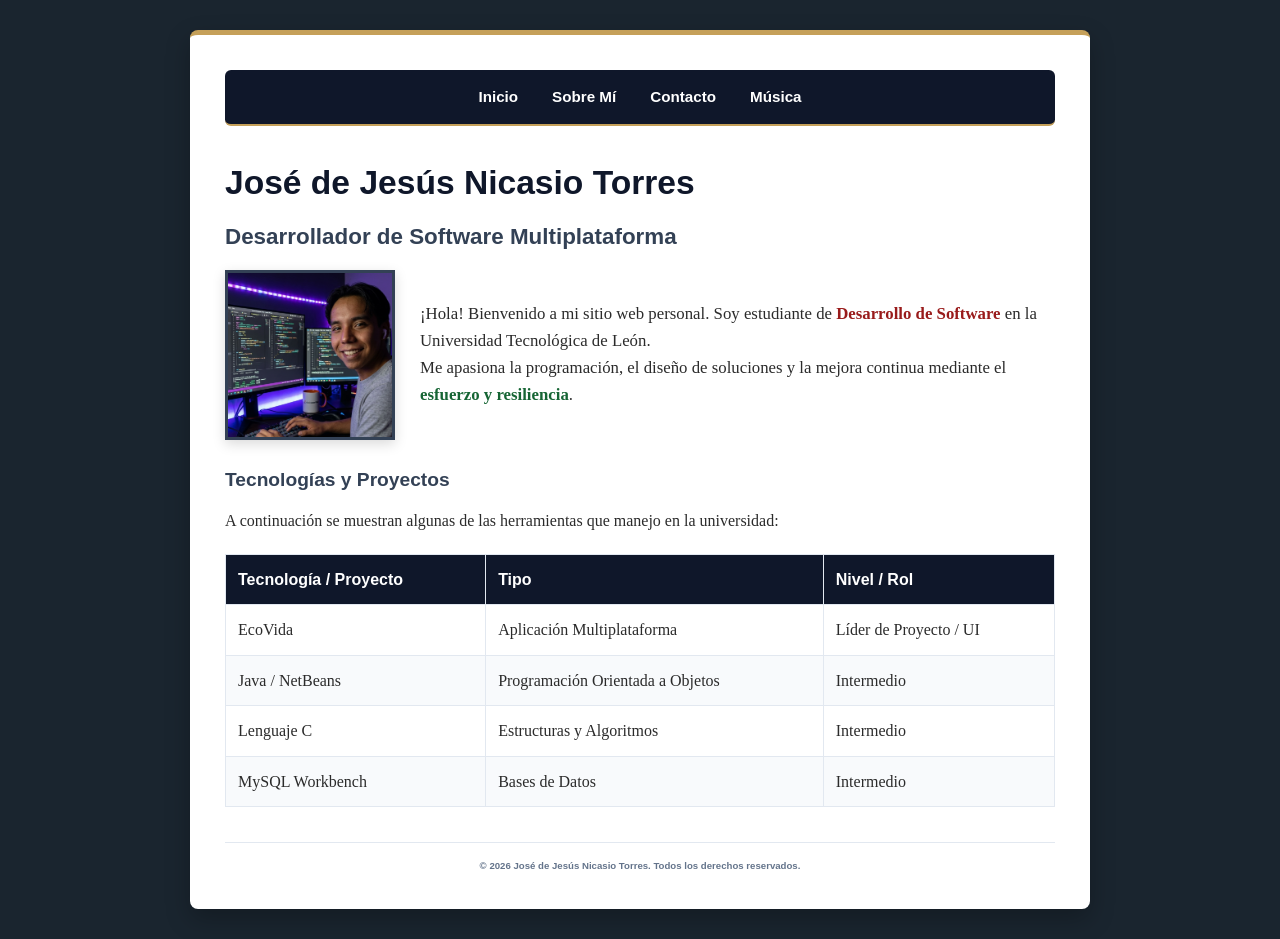
<file: index.html>
<!DOCTYPE html>
<html lang="es">
<head>
    <meta charset="UTF-8">
    <meta name="viewport" content="width=device-width, initial-scale=1.0">
    <title>Inicio - José de Jesús Nicasio Torres</title>
    <link rel="stylesheet" href="css/miEstilo.css">
</head>
<body>
    <main class="contenedor">
        
        <nav>
            <a href="index.html">Inicio</a>
            <a href="sobre_mi.html">Sobre Mí</a>
            <a href="contacto.html">Contacto</a>
            <a href="musica.html">Música</a>
        </nav>

        <h1>José de Jesús Nicasio Torres</h1>
        <h2>Desarrollador de Software Multiplataforma</h2>

        <!-- Bloque Flex: Foto y texto de bienvenida lado a lado -->
        <section class="bloque-bienvenida">
            <img class="foto-perfil" src="images/foto.jpg" alt="José Nicasio">
            <p class="texto-bienvenida">
                ¡Hola! Bienvenido a mi sitio web personal. Soy estudiante de <span class="texto-destacado-rojo">Desarrollo de Software</span> en la Universidad Tecnológica de León.<br>
                Me apasiona la programación, el diseño de soluciones y la mejora continua mediante el <span class="texto-destacado-verde">esfuerzo y resiliencia</span>.
            </p>
        </section>

        <section id="proyectos">
            <h3>Tecnologías y Proyectos</h3>
            <p>A continuación se muestran algunas de las herramientas que manejo en la universidad:</p>

            <table>
                <thead>
                    <tr>
                        <th>Tecnología / Proyecto</th>
                        <th>Tipo</th>
                        <th>Nivel / Rol</th>
                    </tr>
                </thead>
                <tbody>
                    <tr>
                        <td>EcoVida</td>
                        <td>Aplicación Multiplataforma</td>
                        <td>Líder de Proyecto / UI</td>
                    </tr>
                    <tr>
                        <td>Java / NetBeans</td>
                        <td>Programación Orientada a Objetos</td>
                        <td>Intermedio</td>
                    </tr>
                    <tr>
                        <td>Lenguaje C</td>
                        <td>Estructuras y Algoritmos</td>
                        <td>Intermedio</td>
                    </tr>
                    <tr>
                        <td>MySQL Workbench</td>
                        <td>Bases de Datos</td>
                        <td>Intermedio</td>
                    </tr>
                </tbody>
            </table>
        </section>

        <footer>
            <h6>&copy; 2026 José de Jesús Nicasio Torres. Todos los derechos reservados.</h6>
        </footer>
    </main>
</body>
</html>
</file>
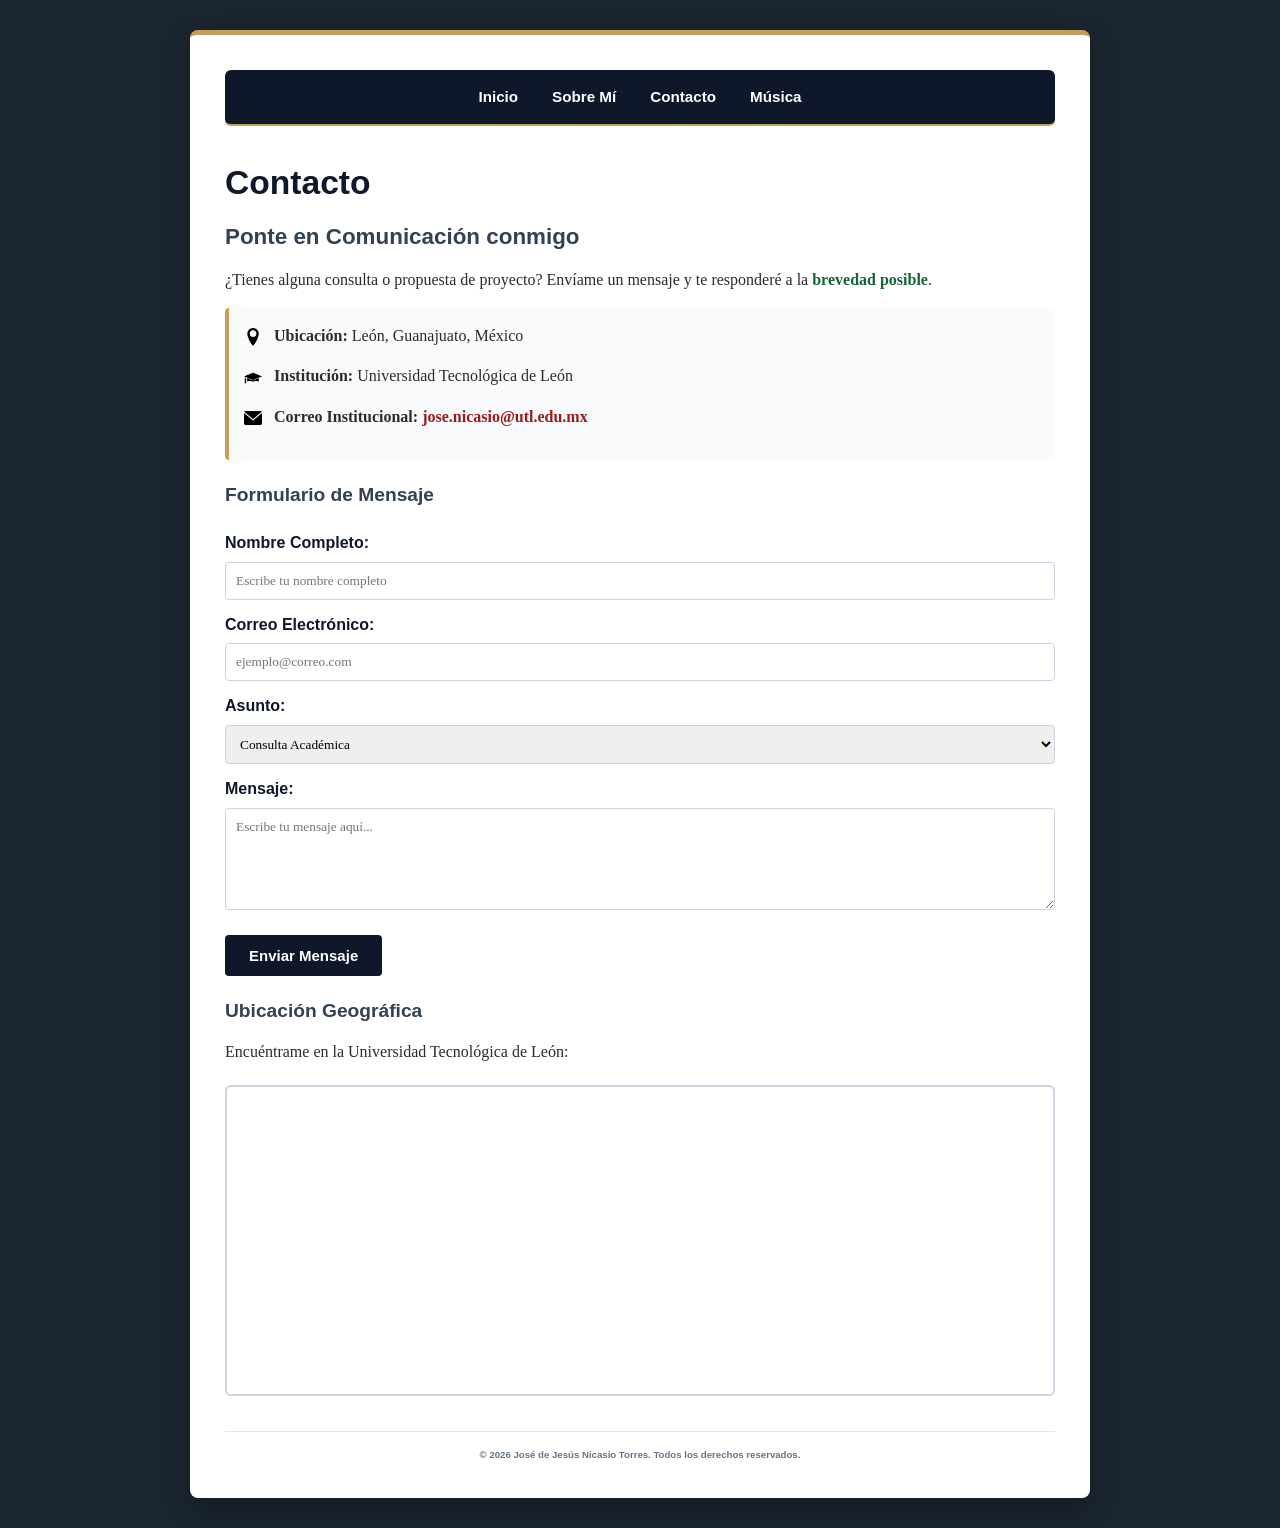
<file: contacto.html>
<!DOCTYPE html>
<html lang="es">
<head>
    <meta charset="UTF-8">
    <meta name="viewport" content="width=device-width, initial-scale=1.0">
    <title>Contacto - José de Jesús Nicasio Torres</title>
    <link rel="stylesheet" href="https://cdnjs.cloudflare.com/ajax/libs/font-awesome/6.5.0/css/all.min.css">
    <link rel="stylesheet" href="css/miEstilo.css">
</head>
<body>
    <main class="contenedor">
        
        <nav>
            <a href="index.html">Inicio</a>
            <a href="sobre_mi.html">Sobre Mí</a>
            <a href="contacto.html">Contacto</a>
            <a href="musica.html">Música</a>
        </nav>

        <h1>Contacto</h1>
        <h2>Ponte en Comunicación conmigo</h2>

        <p>
            ¿Tienes alguna consulta o propuesta de proyecto? Envíame un mensaje y te responderé a la <span class="texto-destacado-verde">brevedad posible</span>.
        </p>

        
        <section class="info-contacto">
            <p>
        <img src="images/ubicacion.png" alt="Ubicación" class="icono-contacto">
        <strong>Ubicación:</strong> León, Guanajuato, México
    </p>
    <p>
        <img src="images/escuela.png" alt="Institución" class="icono-contacto">
        <strong>Institución:</strong> Universidad Tecnológica de León
    </p>
    <p>
        <img src="images/correo.png" alt="Correo" class="icono-contacto">
        <strong>Correo Institucional:</strong> <span class="texto-destacado-rojo">jose.nicasio@utl.edu.mx</span>
    </p>
        </section>

        <h3>Formulario de Mensaje</h3>
        <form action="#" method="post">
            <label for="nombre">Nombre Completo:</label>
            <input type="text" id="nombre" name="nombre" placeholder="Escribe tu nombre completo" required>

            <label for="correo">Correo Electrónico:</label>
            <input type="email" id="correo" name="correo" placeholder="ejemplo@correo.com" required>

            <label for="asunto">Asunto:</label>
            <select id="asunto" name="asunto">
                <option value="academico">Consulta Académica</option>
                <option value="proyecto">Propuesta de Proyecto / Software</option>
                <option value="otro">Otro Asunto</option>
            </select>

            <label for="mensaje">Mensaje:</label>
            <textarea id="mensaje" name="mensaje" rows="5" placeholder="Escribe tu mensaje aquí..." required></textarea>

            <button type="submit">Enviar Mensaje</button>
        </form>

        <h3>Ubicación Geográfica</h3>
        <p>Encuéntrame en la Universidad Tecnológica de León:</p>
        <div class="contenedor-mapa">
            <iframe 
                src="https://www.google.com/maps/embed?pb=!1m18!1m12!1m3!1d3722.3615414532684!2d-101.58385632496229!3d21.09813298056754!2m3!1f0!2f0!3f0!3m2!1i1024!2i768!4f13.1!3m3!1m2!1s0x842bbf0835d3d4b7%3A0xc3f6a27e02b8d0e7!2sUniversidad%20Tecnol%C3%B3gica%20de%20Le%C3%B3n!5e0!3m2!1ses-419!2smx!4v1700000000000!5m2!1es-419!2smx" 
                width="100%" 
                height="300" 
                style="border:0;" 
                allowfullscreen="" 
                loading="lazy" 
                referrerpolicy="no-referrer-when-downgrade">
            </iframe>
        </div>

        <footer>
            <h6>&copy; 2026 José de Jesús Nicasio Torres. Todos los derechos reservados.</h6>
        </footer>
    </main>
</body>
</html>
</file>
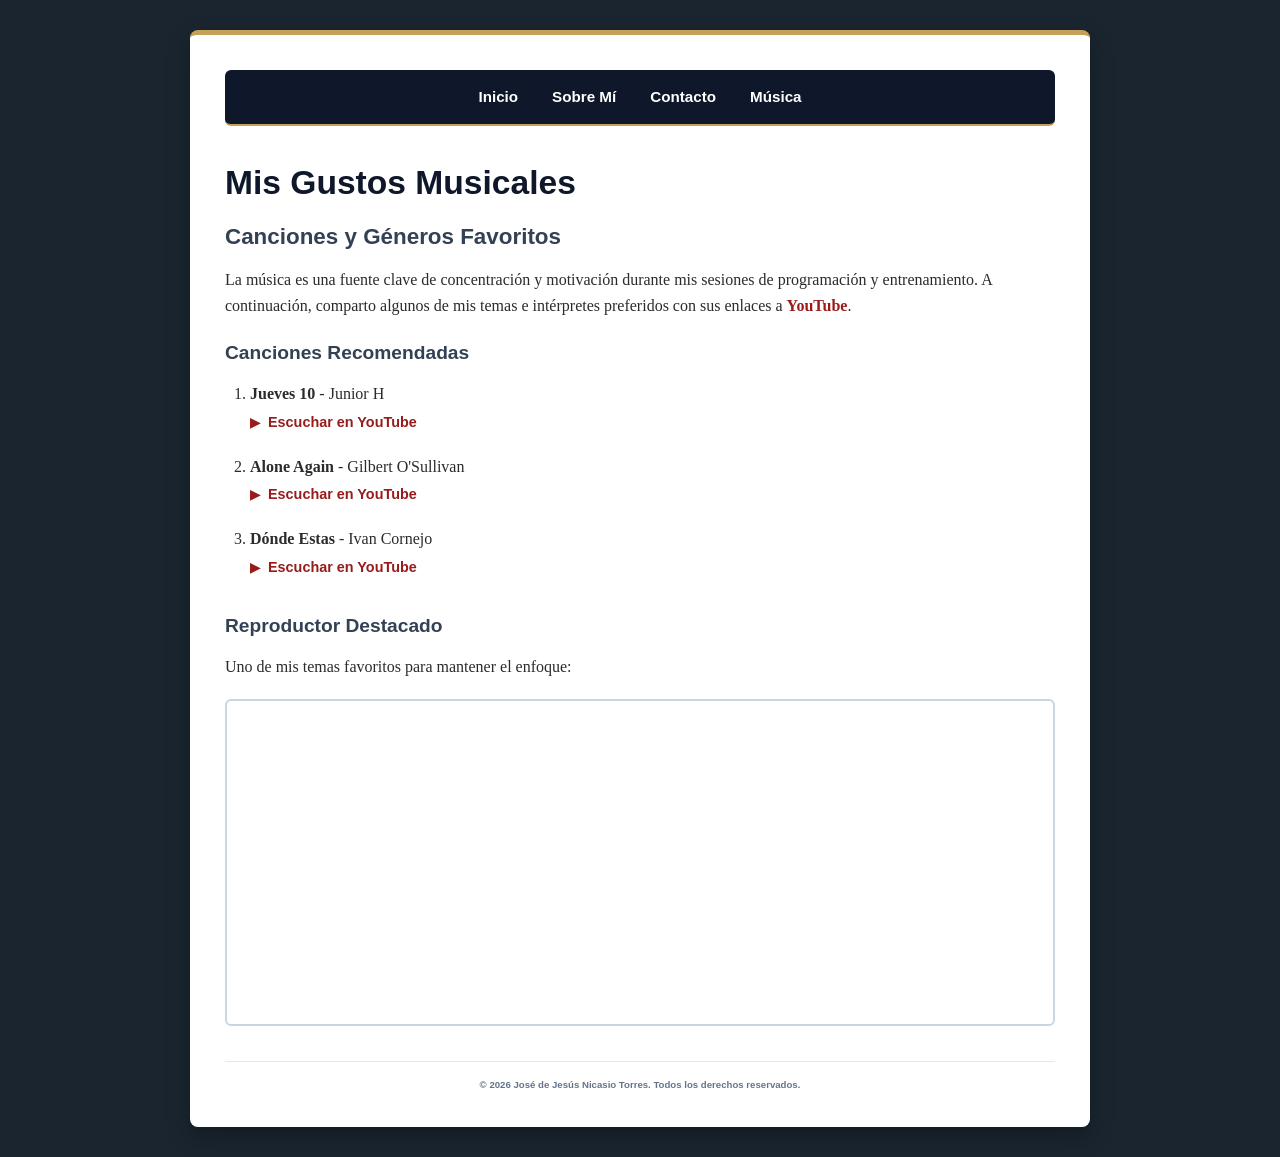
<file: musica.html>
<!DOCTYPE html>
<html lang="es">
<head>
    <meta charset="UTF-8">
    <meta name="viewport" content="width=device-width, initial-scale=1.0">
    <title>Mis Gustos Musicales - José de Jesús Nicasio Torres</title>
    <link rel="stylesheet" href="css/miEstilo.css">
</head>
<body>
    <main class="contenedor">
        
        <nav>
            <a href="index.html">Inicio</a>
            <a href="sobre_mi.html">Sobre Mí</a>
            <a href="contacto.html">Contacto</a>
            <a href="musica.html">Música</a>
        </nav>

        <h1>Mis Gustos Musicales</h1>
        <h2>Canciones y Géneros Favoritos</h2>

        <p>
            La música es una fuente clave de concentración y motivación durante mis sesiones de programación y entrenamiento. A continuación, comparto algunos de mis temas e intérpretes preferidos con sus enlaces a <span class="texto-destacado-rojo">YouTube</span>.
        </p>

        
        <h3>Canciones Recomendadas</h3>
        <ol>
            <li>
                <strong>Jueves 10</strong> - Junior H 
                <br>
                <a href="https://youtu.be/eqjGH2Y9NWM?si=wzAmhZo2XraCFhUm" target="_blank" class="enlace-youtube">
                    <span class="icono-play">▶</span> Escuchar en YouTube
                </a>
            </li>
            <li>
                <strong>Alone Again</strong> - Gilbert O'Sullivan
                <br>
                <a href="https://youtu.be/gU3ubk8u7dA?si=k3_he4_zli9nVpt6" target="_blank" class="enlace-youtube">
                    <span class="icono-play">▶</span> Escuchar en YouTube
                </a>
            </li>
            <li>
                <strong>Dónde Estas</strong> - Ivan Cornejo
                <br>
                <a href="https://youtu.be/bdYm3Ywca2k?si=egU79M1WER9flgov" target="_blank" class="enlace-youtube">
                    <span class="icono-play">▶</span> Escuchar en YouTube
                </a>
            </li>
        </ol>

        
        <h3>Reproductor Destacado</h3>
        <p>Uno de mis temas favoritos para mantener el enfoque:</p>
        <div class="contenedor-video">
            <iframe 
                width="100%" 
                height="315" 
                src="https://www.youtube.com/embed/UDVtMYqUAyw" 
                title="Interstellar - Hans Zimmer" 
                frameborder="0" 
                allow="accelerometer; autoplay; clipboard-write; encrypted-media; gyroscope; picture-in-picture" 
                allowfullscreen>
            </iframe>
        </div>

        <footer>
            <h6>&copy; 2026 José de Jesús Nicasio Torres. Todos los derechos reservados.</h6>
        </footer>
    </main>
</body>
</html>
</file>
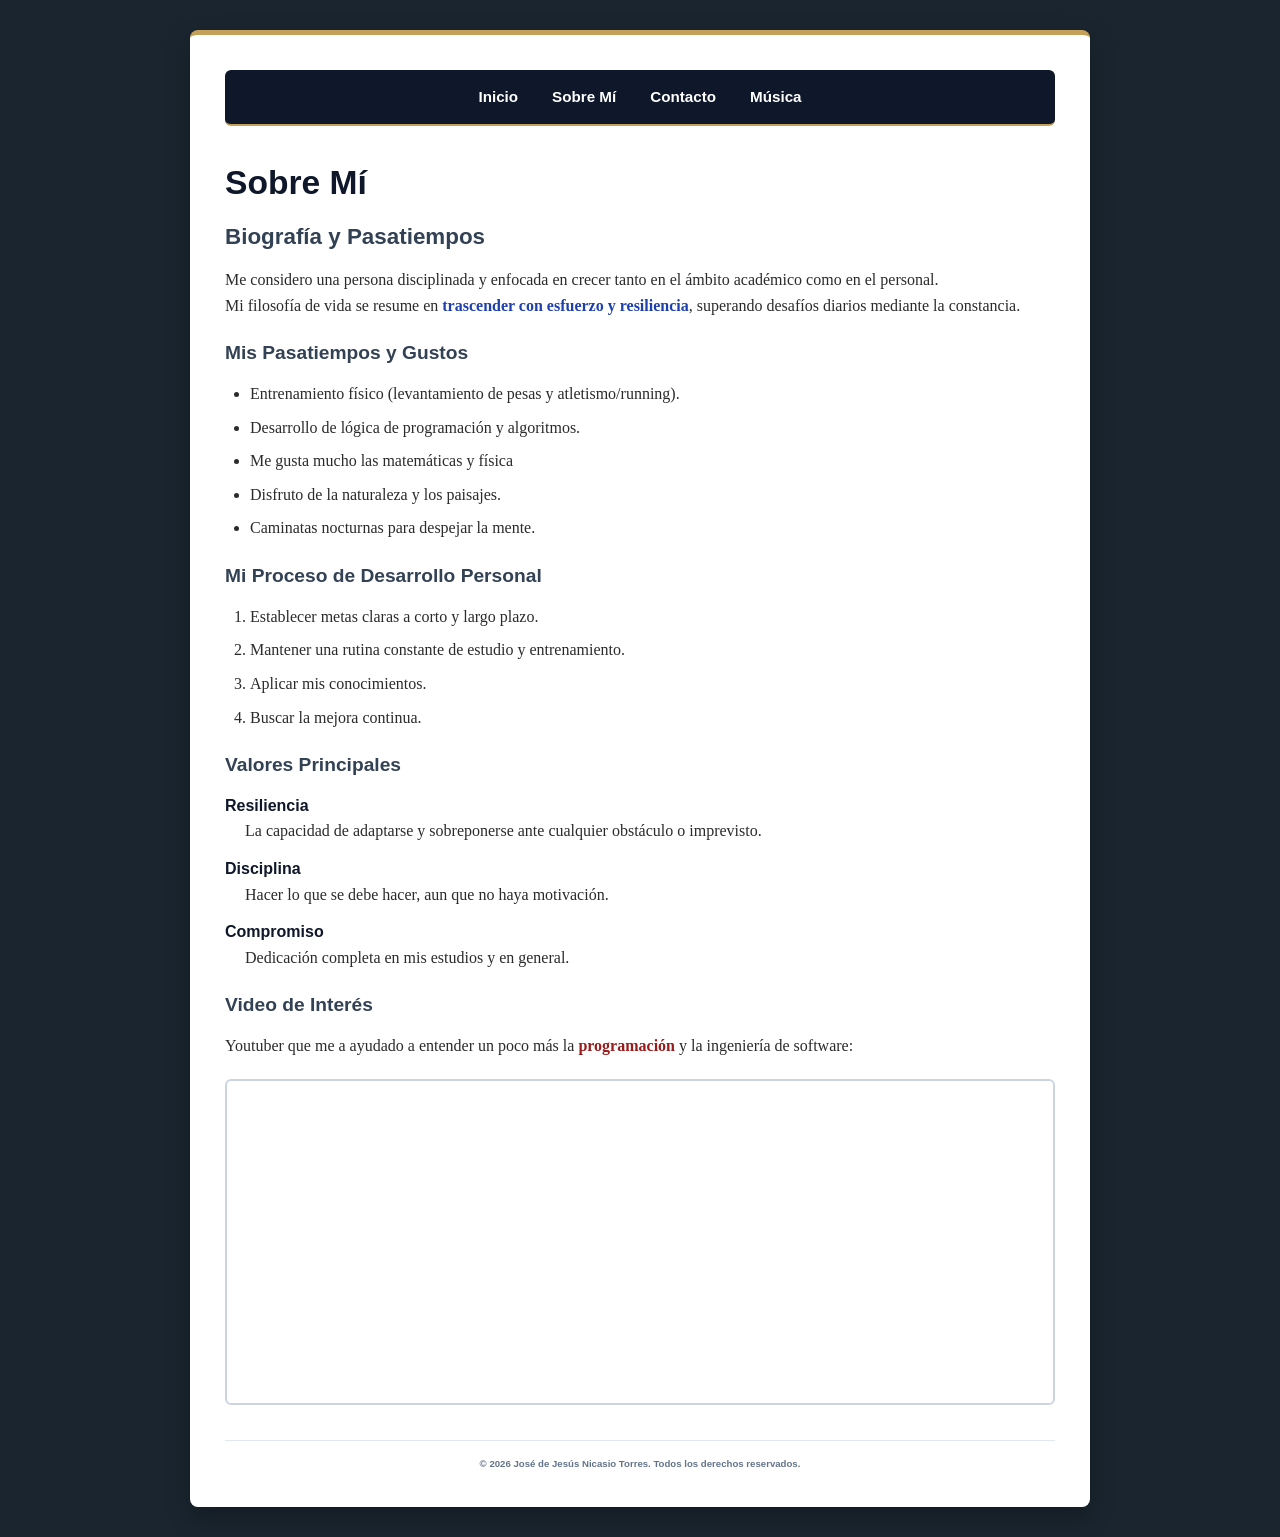
<file: sobre_mi.html>
<!DOCTYPE html>
<html lang="es">
<head>
    <meta charset="UTF-8">
    <meta name="viewport" content="width=device-width, initial-scale=1.0">
    <title>Sobre Mí - José de Jesús Nicasio Torres</title>
    <link rel="stylesheet" href="css/miEstilo.css">
</head>
<body>
    <main class="contenedor">
        
        <nav>
            <a href="index.html">Inicio</a>
            <a href="sobre_mi.html">Sobre Mí</a>
            <a href="contacto.html">Contacto</a>
            <a href="musica.html">Música</a>
        </nav>

        <h1>Sobre Mí</h1>
        <h2>Biografía y Pasatiempos</h2>

        <p>
            Me considero una persona disciplinada y enfocada en crecer tanto en el ámbito académico como en el personal.<br>
            Mi filosofía de vida se resume en <span class="texto-destacado-azul">trascender con esfuerzo y resiliencia</span>, superando desafíos diarios mediante la constancia.
        </p>

        
        <h3>Mis Pasatiempos y Gustos</h3>
        <ul>
            <li>Entrenamiento físico (levantamiento de pesas y atletismo/running).</li>
            <li>Desarrollo de lógica de programación y algoritmos.</li>
            <li>Me gusta mucho las matemáticas y física</li>
            <li>Disfruto de la naturaleza y los paisajes.</li>
            <li>Caminatas nocturnas para despejar la mente.</li>
        </ul>

        
        <h3>Mi Proceso de Desarrollo Personal</h3>
        <ol>
            <li>Establecer metas claras a corto y largo plazo.</li>
            <li>Mantener una rutina constante de estudio y entrenamiento.</li>
            <li>Aplicar mis conocimientos.</li>
            <li>Buscar la mejora continua.</li>
        </ol>

        
        <h3>Valores Principales</h3>
        <dl>
            <dt>Resiliencia</dt>
            <dd>La capacidad de adaptarse y sobreponerse ante cualquier obstáculo o imprevisto.</dd>

            <dt>Disciplina</dt>
            <dd>Hacer lo que se debe hacer, aun que no haya motivación.</dd>

            <dt>Compromiso</dt>
            <dd>Dedicación completa en mis estudios y en general.</dd>
        </dl>

        <!-- Video Embebido de YouTube -->
        <h3>Video de Interés</h3>
        <p>
            Youtuber que me a ayudado a entender un poco más la <span class="texto-destacado-rojo">programación</span> y la ingeniería de software:
        </p>
        <div class="contenedor-video">
            <iframe 
                width="100%" 
                height="315" 
                src="https://www.youtube.com/embed/KDxBEksTKBI" 
                title="Video explicativo - MoureDev" 
                frameborder="0" 
                allow="accelerometer; autoplay; clipboard-write; encrypted-media; gyroscope; picture-in-picture" 
                allowfullscreen>
            </iframe>
        </div>

        <footer>
            <h6>&copy; 2026 José de Jesús Nicasio Torres. Todos los derechos reservados.</h6>
        </footer>
    </main>
</body>
</html>
</file>
<file: css/miEstilo.css>
:root {
    --color-fondo-body: #1a252f;      
    --color-dorado: #c5a059;   
    --color-titulo-oscuro: #0f172a;   
    --color-subtitulo-pizarra: #334155;
    --color-blanco: #ffffff;
    --color-texto-cuerpo: #2b2b2b;
    --color-fondo-suave: #f8fafc;     


    --fuente-titulos: Arial, Helvetica, sans-serif;
    --fuente-cuerpo: Georgia, 'Times New Roman', serif;
}


* {
    box-sizing: border-box;
    margin: 0;
    padding: 0;
}

body {
    font-family: var(--fuente-cuerpo);
    line-height: 1.6;
    background-color: var(--color-fondo-body);
    color: var(--color-texto-cuerpo);
    padding: 30px 20px;
}


.contenedor {
    max-width: 900px;
    margin: auto;
    background: var(--color-blanco);
    padding: 35px;
    border-radius: 8px;
    border-top: 5px solid var(--color-dorado);
    box-shadow: 0 10px 25px rgba(0, 0, 0, 0.25);
}


nav {
    background-color: var(--color-titulo-oscuro);
    padding: 14px;
    border-radius: 6px;
    margin-bottom: 30px;
    text-align: center;
    border-bottom: 2px solid var(--color-dorado);
}

nav a {
    font-family: var(--fuente-titulos);
    color: var(--color-blanco);
    text-decoration: none;
    margin: 0 15px;
    font-weight: bold;
    font-size: 0.95rem;
    transition: color 0.2s ease-in-out;
}

nav a:hover {
    color: var(--color-dorado);
    text-decoration: none;
}

/* encabezados y parrafos*/
h1, h2, h3, h4, h5, h6 {
    font-family: var(--fuente-titulos);
}

h1 {
    color: var(--color-titulo-oscuro);
    margin-bottom: 10px;
    font-size: 2.1rem;
}

h2 {
    color: var(--color-subtitulo-pizarra);
    margin-bottom: 12px;
    font-size: 1.4rem;
    font-weight: 600;
}

h3 {
    color: var(--color-subtitulo-pizarra);
    margin-bottom: 12px;
    margin-top: 20px;
    font-size: 1.2rem;
}

p {
    margin-bottom: 15px;
}


/* imagenes, videos, mapas */
.bloque-bienvenida {
    display: flex;
    align-items: center; 
    gap: 25px;           
    margin-top: 15px;
    margin-bottom: 25px;
}

.foto-perfil {
    width: 170px;
    height: 170px;
    object-fit: cover;
    border: 3px solid var(--color-subtitulo-pizarra);
    box-shadow: 0 4px 12px rgba(0, 0, 0, 0.15);
    flex-shrink: 0;       
}

.texto-bienvenida {
    margin-bottom: 0;
    font-size: 1.05rem;
}

/* Ajuste automático para celulares */
@media (max-width: 600px) {
    .bloque-bienvenida {
        flex-direction: column;
        text-align: center;
    }
}

.contenedor-video,
.contenedor-mapa {
    margin: 20px 0;
    border-radius: 6px;
    overflow: hidden;
    border: 2px solid #cbd5e1;
}

/*------------------------------*/
.texto-destacado-rojo {
    color: #991b1b;
    font-weight: bold;
}

.texto-destacado-verde {
    color: #166534;
    font-weight: bold;
}

.texto-destacado-azul {
    color: #1e40af;
    font-weight: bold;
}

/* listas*/
ul, ol {
    margin-left: 25px;
    margin-bottom: 20px;
}

li {
    margin-bottom: 8px;
}

dl {
    margin-bottom: 20px;
}

dt {
    font-family: var(--fuente-titulos);
    font-weight: bold;
    color: var(--color-titulo-oscuro);
    margin-top: 12px;
}

dd {
    margin-left: 20px;
    margin-bottom: 8px;
}

/* tabls */
table {
    width: 100%;
    border-collapse: collapse;
    margin: 20px 0;
}

table th, table td {
    padding: 12px;
    border: 1px solid #e2e8f0;
    text-align: left;
}

table thead {
    font-family: var(--fuente-titulos);
    background-color: var(--color-titulo-oscuro);
    color: var(--color-blanco);
}

table tbody tr:nth-child(even) {
    background-color: var(--color-fondo-suave);
}

/* contacto y formulario*/
.info-contacto {
    background-color: var(--color-fondo-suave);
    border-left: 4px solid var(--color-dorado);
    padding: 15px;
    border-radius: 4px;
    margin-bottom: 20px;
}
.icono-contacto {
    width: 18px;            
    height: 18px;           
    vertical-align: middle; 
    margin-right: 8px;      
}

form {
    margin-top: 20px;
}

label {
    display: block;
    font-family: var(--fuente-titulos);
    margin-top: 12px;
    font-weight: 600;
    color: var(--color-titulo-oscuro);
}

input, select, textarea {
    width: 100%;
    padding: 10px;
    margin-top: 6px;
    border: 1px solid #cbd5e1;
    border-radius: 4px;
    font-family: var(--fuente-cuerpo);
}

input:focus, select:focus, textarea:focus {
    border-color: var(--color-dorado);
    outline: none;
}

button {
    font-family: var(--fuente-titulos);
    background-color: var(--color-titulo-oscuro);
    color: var(--color-blanco);
    padding: 12px 24px;
    border: none;
    border-radius: 4px;
    cursor: pointer;
    font-size: 15px;
    font-weight: bold;
    margin-top: 18px;
    transition: background-color 0.2s ease-in-out;
}

button:hover {
    background-color: var(--color-dorado);
    color: var(--color-titulo-oscuro);
}

/* footer*/
footer {
    text-align: center;
    margin-top: 35px;
    border-top: 1px solid #e2e8f0;
    padding-top: 15px;
    color: #64748b;
    font-size: 0.9rem;
}


.icono-play {
    color: #991b1b;
    font-size: 0.8rem;
    margin-right: 4px;
}

.enlace-youtube {
    display: inline-block;
    margin-top: 4px;
    margin-bottom: 12px;
    color: #991b1b;
    font-family: var(--fuente-titulos);
    font-size: 0.9rem;
    font-weight: bold;
    text-decoration: none;
    transition: color 0.2s ease-in-out;
}

.enlace-youtube:hover {
    color: var(--color-dorado);
    text-decoration: underline;
}
</file>
